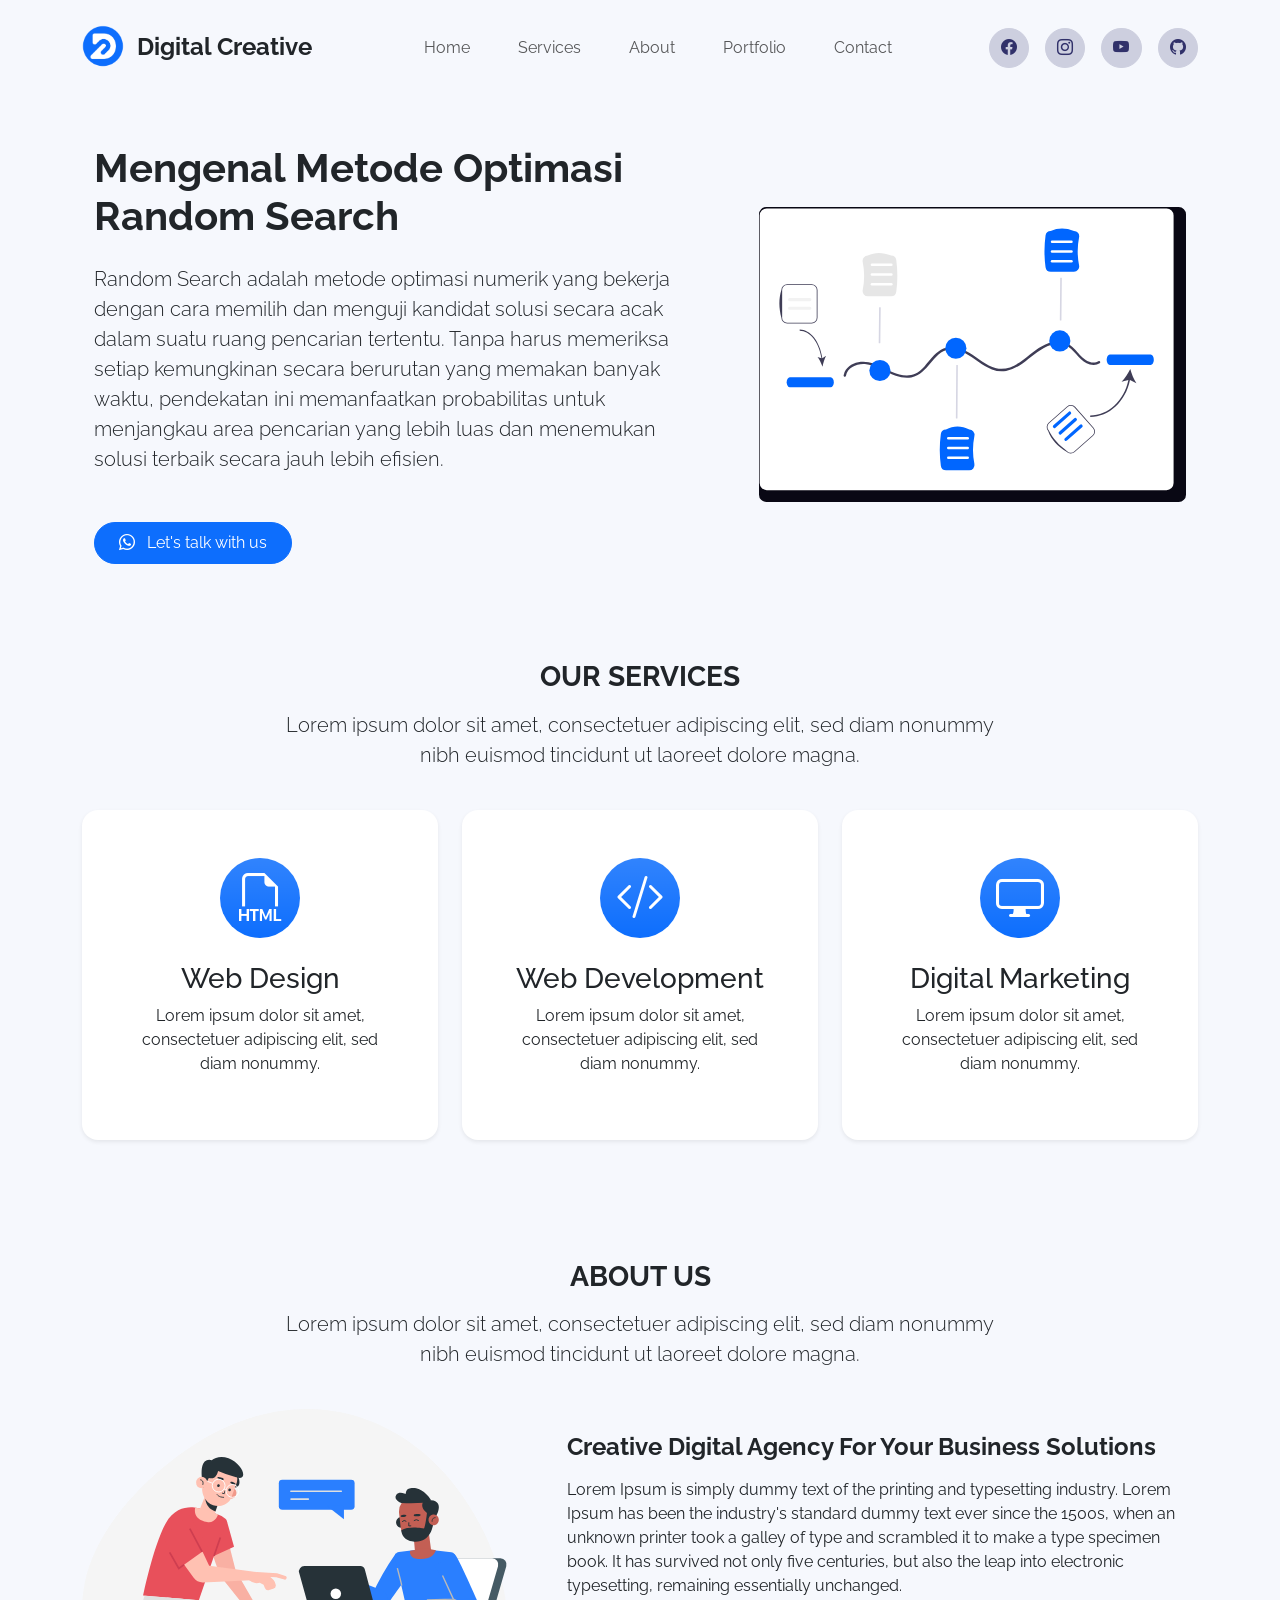
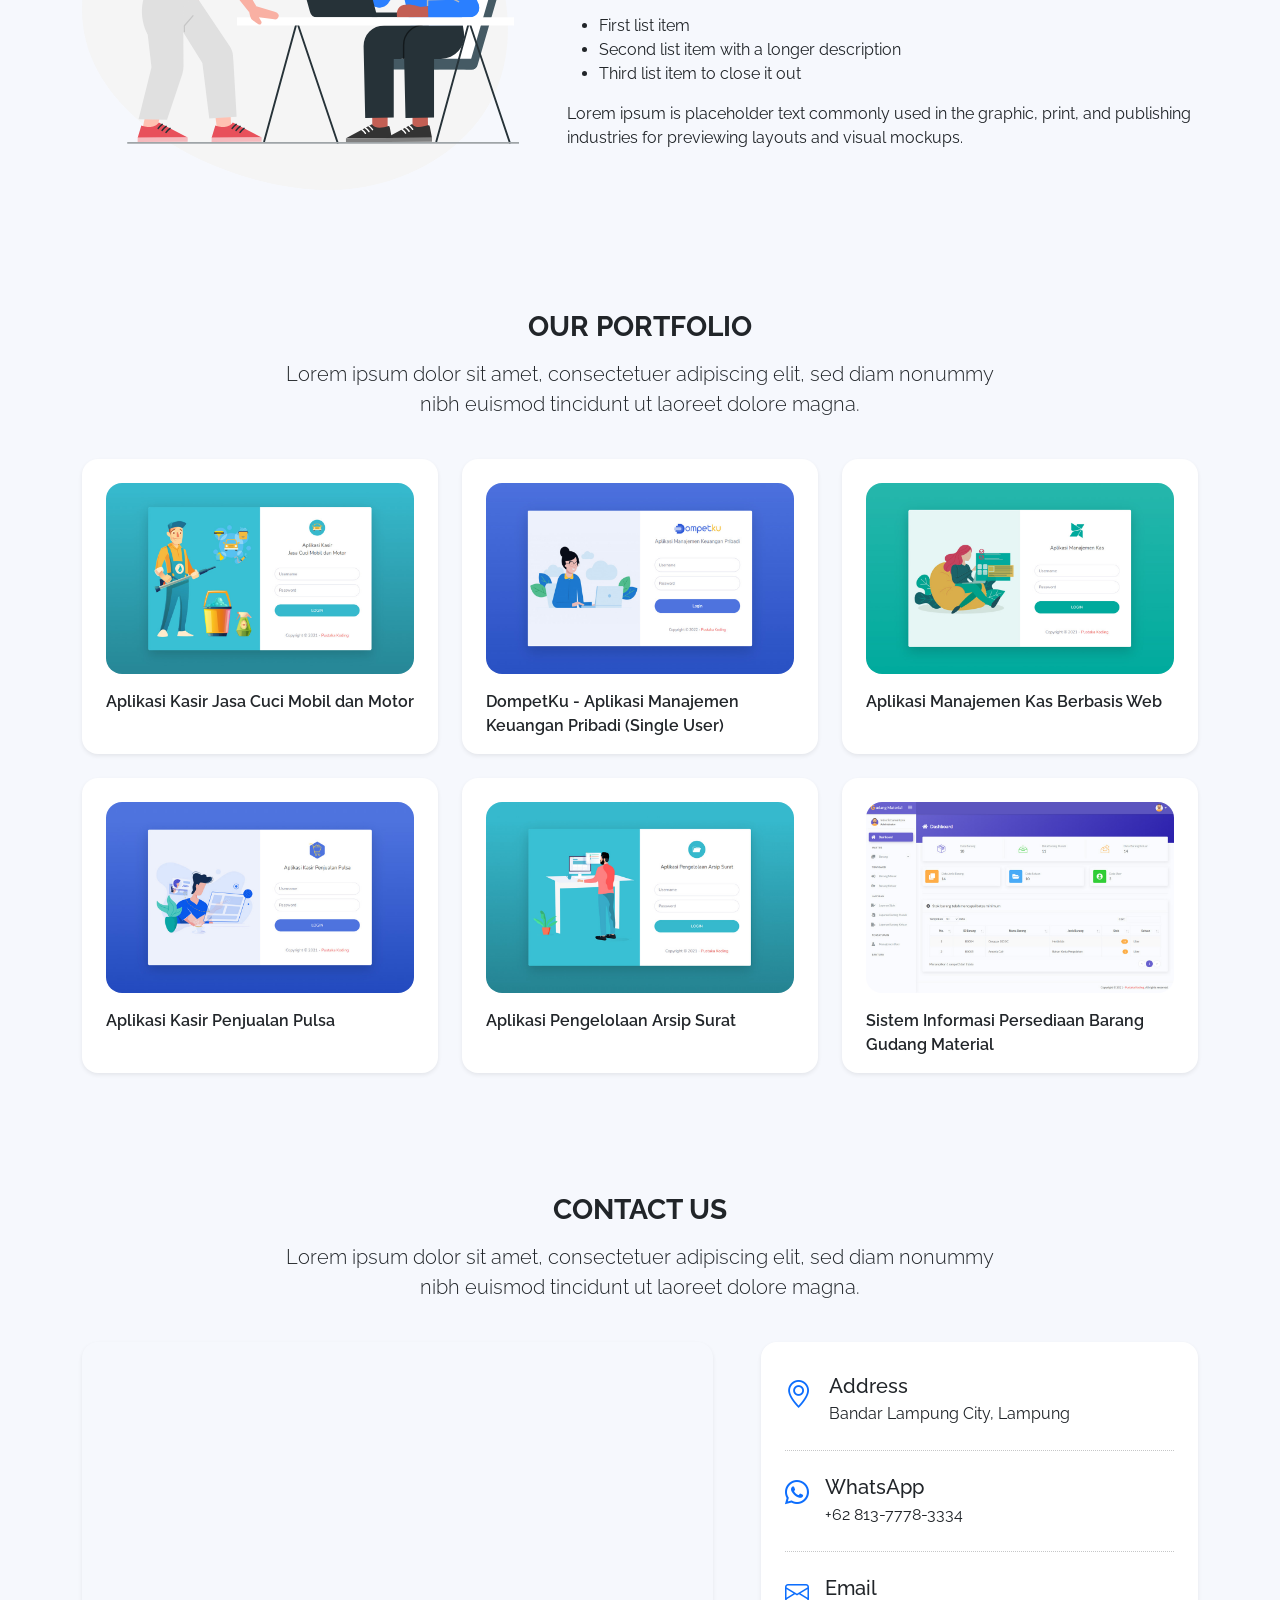
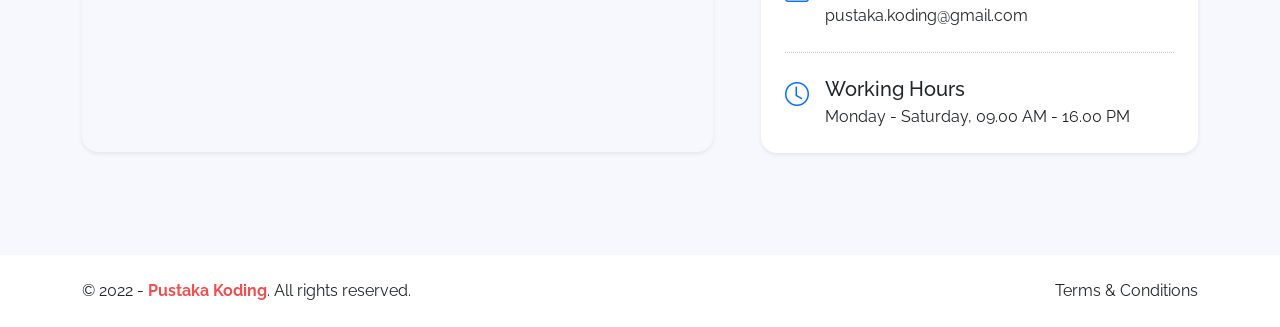
<file: index.html>
<!doctype html>
<html lang="en" class="h-100">

<head>
    <!-- Required meta tags -->
    <meta charset="utf-8">
    <meta name="viewport" content="width=device-width, initial-scale=1, shrink-to-fit=no">
    <meta name="description" content="Website Company Profile Digital Creative">
    <meta name="author" content="agung tri utomo">

    <!-- Title -->
    <title>Digital Creative</title>

    <!-- Favicon icon -->
    <link rel="shortcut icon" href="assets/img/favicon.ico" type="image/x-icon">

    <!-- Bootstrap CSS -->
    <link href="https://cdn.jsdelivr.net/npm/bootstrap@5.2.3/dist/css/bootstrap.min.css" rel="stylesheet" integrity="sha384-rbsA2VBKQhggwzxH7pPCaAqO46MgnOM80zW1RWuH61DGLwZJEdK2Kadq2F9CUG65" crossorigin="anonymous">

    <!-- Bootstrap Icons -->
    <link rel="stylesheet" href="https://cdn.jsdelivr.net/npm/bootstrap-icons@1.10.2/font/bootstrap-icons.css">

    <!-- Font -->
    <link href="https://fonts.googleapis.com/css?family=Raleway:100,200,300,400,500,600,700,800,900&amp;display=swap" rel="stylesheet">

    <!-- Custom Style -->
    <link rel="stylesheet" href="assets/css/style.css">
</head>

<body id="home" class="d-flex flex-column h-100">
    <!-- Navbar -->
    <nav class="navbar navbar-expand-lg navbar-light py-4 bg-nav">
        <div class="container">
            <!-- Brand -->
            <a class="navbar-brand" href="https://pustakakoding.com">
                <img src="assets/img/logo.svg" alt="Digital Creative" width="42" height="42" class="d-inline-block mt--2 me-2">
                <span class="text-body fs-4 fw-bolder">Digital Creative</span>
            </a>
            <button class="navbar-toggler" type="button" data-bs-toggle="collapse" data-bs-target="#navbarSupportedContent" aria-controls="navbarSupportedContent" aria-expanded="false" aria-label="Toggle navigation">
                <span class="navbar-toggler-icon"></span>
            </button>
            <div class="collapse navbar-collapse py-3 py-lg-1" id="navbarSupportedContent">
                <!-- Menu -->
                <ul class="navbar-nav mx-auto mb-2 mb-lg-0">
                    <li class="nav-item">
                        <a class="nav-link mx-3" href="#home">Home</a>
                    </li>
                    <li class="nav-item">
                        <a class="nav-link mx-3" href="#services">Services</a>
                    </li>
                    <li class="nav-item">
                        <a class="nav-link mx-3" href="#about">About</a>
                    </li>
                    <li class="nav-item">
                        <a class="nav-link mx-3" href="#portfolio">Portfolio</a>
                    </li>
                    <li class="nav-item">
                        <a class="nav-link mx-3" href="#contact">Contact</a>
                    </li>
                </ul>
                <!-- Social Media -->
                <div class="d-flex mt-3 ms-3 mt-md-0 ms-md-0">
                    <a href="https://facebook.com/pustaka.koding" target="_blank" class="btn btn-social-media me-3">
                        <i class="bi bi-facebook"></i>
                    </a>
                    <a href="https://www.instagram.com/pustakakoding/" target="_blank" class="btn btn-social-media me-3">
                        <i class="bi bi-instagram"></i>
                    </a>
                    <a href="https://www.youtube.com/channel/UCbgv9z5lRwtXX_lUZ5-x8Ew" target="_blank" class="btn btn-social-media me-3">
                        <i class="bi bi-youtube"></i>
                    </a>
                    <a href="https://github.com/pustakakoding" target="_blank" class="btn btn-social-media">
                        <i class="bi bi-github"></i>
                    </a>
                </div>
            </div>
        </div>
    </nav>

    <!-- Main Content -->
    <main class="flex-shrink-0">
        <!-- Heroes -->
        <div class="container col-xxl-8 px-4 py-5">
            <div class="row flex-lg-row-reverse align-items-center g-5">
                <div class="col-lg-5">
                    <img src="assets/img/random-search1.svg" class="d-block mx-lg-auto img-fluid" alt="Digital Creative" loading="lazy">
                </div>
                <div class="col-lg-7">
                    <h1 class="fw-bold lh-2 mb-4">Mengenal Metode Optimasi Random Search</h1>
                    <p class="lead mb-5">Random Search adalah metode optimasi numerik yang bekerja dengan cara memilih dan menguji kandidat solusi secara acak dalam suatu ruang pencarian tertentu. Tanpa harus memeriksa setiap kemungkinan secara berurutan yang memakan banyak waktu, pendekatan ini memanfaatkan probabilitas untuk menjangkau area pencarian yang lebih luas dan menemukan solusi terbaik secara jauh lebih efisien.</p>
                    <div class="d-grid gap-2 d-md-flex justify-content-md-start">
                        <a href="https://api.whatsapp.com/send?phone=6281377783334&text=Assalamualaikum.." class="btn btn-primary rounded-pill px-4 py-2"><i class="bi bi-whatsapp me-2"></i> Let's talk with us</a>
                    </div>
                </div>
            </div>
        </div>

        <!-- Services -->
        <div id="services" class="container text-center py-5">
            <div class="row">
                <div class="col-lg-8 mx-auto">
                    <h3 class="fw-bold lh-2 mb-3">OUR SERVICES</h3>
                    <p class="lead">Lorem ipsum dolor sit amet, consectetuer adipiscing elit, sed diam nonummy nibh euismod tincidunt ut laoreet dolore magna.</p>
                </div>
            </div>

            <div class="row py-4">
                <div class="col-lg-4 mb-4 mb-lg-0">
                    <div class="card border-0 rounded-4 shadow-sm">
                        <div class="card-body p-3 p-sm-5">
                            <div class="feature-icon-1 bg-primary bg-gradient mb-4">
                                <i class="bi-filetype-html"></i>
                            </div>
                            <h3>Web Design</h3>
                            <p>Lorem ipsum dolor sit amet, consectetuer adipiscing elit, sed diam nonummy.</p>
                        </div>
                    </div>
                </div>
                <div class="col-lg-4 mb-4 mb-lg-0">
                    <div class="card border-0 rounded-4 shadow-sm">
                        <div class="card-body p-3 p-sm-5">
                            <div class="feature-icon-1 bg-primary bg-gradient mb-4">
                                <i class="bi-code-slash"></i>
                            </div>
                            <h3>Web Development</h3>
                            <p>Lorem ipsum dolor sit amet, consectetuer adipiscing elit, sed diam nonummy.</p>
                        </div>
                    </div>
                </div>
                <div class="col-lg-4 mb-4 mb-lg-0">
                    <div class="card border-0 rounded-4 shadow-sm">
                        <div class="card-body p-3 p-sm-5">
                            <div class="feature-icon-1 bg-primary bg-gradient mb-4">
                                <i class="bi-display"></i>
                            </div>
                            <h3>Digital Marketing</h3>
                            <p>Lorem ipsum dolor sit amet, consectetuer adipiscing elit, sed diam nonummy.</p>
                        </div>
                    </div>
                </div>
            </div>
        </div>

        <!-- About -->
        <div id="about" class="container text-center py-5">
            <div class="row">
                <div class="col-lg-8 mx-auto">
                    <h3 class="fw-bold lh-2 mb-3">ABOUT US</h3>
                    <p class="lead">Lorem ipsum dolor sit amet, consectetuer adipiscing elit, sed diam nonummy nibh euismod tincidunt ut laoreet dolore magna.</p>
                </div>
            </div>

            <div class="row align-items-center text-start g-5 py-4">
                <div class="col-lg-5">
                    <img src="assets/img/about.svg" class="d-block mx-lg-auto img-fluid" alt="Digital Creative" loading="lazy">
                </div>
                <div class="col-lg-7">
                    <h4 class="fw-bold lh-2 mb-3">Creative Digital Agency For Your Business Solutions</h4>
                    <p>Lorem Ipsum is simply dummy text of the printing and typesetting industry. Lorem Ipsum has been the industry's standard dummy text ever since the 1500s, when an unknown printer took a galley of type and scrambled it to make a type specimen book. It has survived not only five centuries, but also the leap into electronic typesetting, remaining essentially unchanged.</p>
                    <ul>
                        <li>First list item</li>
                        <li>Second list item with a longer description</li>
                        <li>Third list item to close it out</li>
                    </ul>
                    <p>Lorem ipsum is placeholder text commonly used in the graphic, print, and publishing industries for previewing layouts and visual mockups.</p>
                </div>
            </div>
        </div>

        <!-- Portfolio -->
        <div id="portfolio" class="container text-center py-5">
            <div class="row">
                <div class="col-lg-8 mx-auto">
                    <h3 class="fw-bold lh-2 mb-3">OUR PORTFOLIO</h3>
                    <p class="lead">Lorem ipsum dolor sit amet, consectetuer adipiscing elit, sed diam nonummy nibh euismod tincidunt ut laoreet dolore magna.</p>
                </div>
            </div>

            <div class="row text-start py-4">
                <div class="col-lg-4 mb-4">
                    <div class="card h-100 border-0 rounded-4 shadow-sm">
                        <div class="card-body p-4 pb-0">
                            <div class="mb-3">
                                <a href="https://pustakakoding.com/project-php-detail-aplikasi-kasir-jasa-cuci-mobil-dan-motor" target="_blank">
                                    <img src="assets/img/portfolio/pustakakoding-aplikasi-kasir-jasa-cuci-mobil-dan-motor.jpg" alt="Portfolio" class="card-img-top img-fluid rounded-4">
                                </a>
                            </div>
                            <p class="fw-semibold">Aplikasi Kasir Jasa Cuci Mobil dan Motor</p>
                        </div>
                    </div>
                </div>
                <div class="col-lg-4 mb-4">
                    <div class="card h-100 border-0 rounded-4 shadow-sm">
                        <div class="card-body p-4 pb-0">
                            <div class="mb-3">
                                <a href="https://pustakakoding.com/project-php-detail-aplikasi-manajemen-keuangan-pribadi-single-user" target="_blank">
                                    <img src="assets/img/portfolio/pustakakoding-aplikasi-manajemen-keuangan-pribadi-single-user.jpg" alt="Portfolio" class="card-img-top img-fluid rounded-4">
                                </a>
                            </div>
                            <p class="fw-semibold">DompetKu - Aplikasi Manajemen Keuangan Pribadi (Single User)</p>
                        </div>
                    </div>
                </div>
                <div class="col-lg-4 mb-4">
                    <div class="card h-100 border-0 rounded-4 shadow-sm">
                        <div class="card-body p-4 pb-0">
                            <div class="mb-3">
                                <a href="https://pustakakoding.com/project-php-detail-aplikasi-manajemen-kas-berbasis-web" target="_blank">
                                    <img src="assets/img/portfolio/pustakakoding-aplikasi-manajemen-kas-berbasis-web.jpg" alt="Portfolio" class="card-img-top img-fluid rounded-4">
                                </a>
                            </div>
                            <p class="fw-semibold">Aplikasi Manajemen Kas Berbasis Web</p>
                        </div>
                    </div>
                </div>
                <div class="col-lg-4 mb-4">
                    <div class="card h-100 border-0 rounded-4 shadow-sm">
                        <div class="card-body p-4 pb-0">
                            <div class="mb-3">
                                <a href="https://pustakakoding.com/project-php-detail-aplikasi-kasir-penjualan-pulsa" target="_blank">
                                    <img src="assets/img/portfolio/pustakakoding-aplikasi-kasir-penjualan-pulsa.jpg" alt="Portfolio" class="card-img-top img-fluid rounded-4">
                                </a>
                            </div>
                            <p class="fw-semibold">Aplikasi Kasir Penjualan Pulsa</p>
                        </div>
                    </div>
                </div>
                <div class="col-lg-4 mb-4">
                    <div class="card h-100 border-0 rounded-4 shadow-sm">
                        <div class="card-body p-4 pb-0">
                            <div class="mb-3">
                                <a href="https://pustakakoding.com/project-php-detail-aplikasi-pengelolaan-arsip-surat" target="_blank">
                                    <img src="assets/img/portfolio/pustakakoding-aplikasi-pengelolaan-arsip-surat.jpg" alt="Portfolio" class="card-img-top img-fluid rounded-4">
                                </a>
                            </div>
                            <p class="fw-semibold">Aplikasi Pengelolaan Arsip Surat</p>
                        </div>
                    </div>
                </div>
                <div class="col-lg-4 mb-4">
                    <div class="card h-100 border-0 rounded-4 shadow-sm">
                        <div class="card-body p-4 pb-0">
                            <div class="mb-3">
                                <a href="https://pustakakoding.com/project-php-detail-sistem-informasi-persediaan-barang-gudang-material" target="_blank">
                                    <img src="assets/img/portfolio/pustakakoding-sistem-informasi-persediaan-barang-gudang-material.jpg" alt="Portfolio" class="card-img-top img-fluid rounded-4">
                                </a>
                            </div>
                            <p class="fw-semibold">Sistem Informasi Persediaan Barang Gudang Material</p>
                        </div>
                    </div>
                </div>
            </div>
        </div>

        <!-- Contact -->
        <div id="contact" class="container text-center pt-4 pb-5">
            <div class="row">
                <div class="col-lg-8 mx-auto">
                    <h3 class="fw-bold lh-2 mb-3">CONTACT US</h3>
                    <p class="lead">Lorem ipsum dolor sit amet, consectetuer adipiscing elit, sed diam nonummy nibh euismod tincidunt ut laoreet dolore magna.</p>
                </div>
            </div>

            <div class="row align-items-start text-start g-5 pt-4 pb-5">
                <div class="col-lg-7">
                    <iframe src="https://www.google.com/maps/embed?pb=!1m18!1m12!1m3!1d127101.59148701998!2d105.19743545987781!3d-5.428404621346565!2m3!1f0!2f0!3f0!3m2!1i1024!2i768!4f13.1!3m3!1m2!1s0x2e40dbcabf21b51f%3A0xdcb06324bff3cb9e!2sBandar%20Lampung%20City%2C%20Lampung!5e0!3m2!1sen!2sid!4v1670074127117!5m2!1sen!2sid" class="rounded-4 shadow-sm" width="100%" height="410" style="border:0;" allowfullscreen="" loading="lazy" referrerpolicy="no-referrer-when-downgrade"></iframe>
                </div>
                <div class="col-lg-5">
                    <div class="card h-100 border-0 rounded-4 shadow-sm">
                        <div class="card-body p-4 pb-0">
                            <div class="d-flex py-2">
                                <div class="flex-shrink-0">
                                    <i class="bi bi-geo-alt text-primary fs-3"></i>
                                </div>
                                <div class="flex-grow-1 ms-3">
                                    <h5 class="mb-1">Address</h5>
                                    <p>Bandar Lampung City, Lampung</p>
                                </div>
                            </div>
                            <hr class="hr-dotted mt-0">
                            <div class="d-flex py-2">
                                <div class="flex-shrink-0">
                                    <i class="bi bi-whatsapp text-primary fs-4"></i>
                                </div>
                                <div class="flex-grow-1 ms-3">
                                    <h5 class="mb-1">WhatsApp</h5>
                                    <p>+62 813-7778-3334</p>
                                </div>
                            </div>
                            <hr class="hr-dotted mt-0">
                            <div class="d-flex py-2">
                                <div class="flex-shrink-0">
                                    <i class="bi bi-envelope text-primary fs-4"></i>
                                </div>
                                <div class="flex-grow-1 ms-3">
                                    <h5 class="mb-1">Email</h5>
                                    <p>pustaka.koding@gmail.com</p>
                                </div>
                            </div>
                            <hr class="hr-dotted mt-0">
                            <div class="d-flex py-2">
                                <div class="flex-shrink-0">
                                    <i class="bi bi-clock text-primary fs-4"></i>
                                </div>
                                <div class="flex-grow-1 ms-3">
                                    <h5 class="mb-1">Working Hours</h5>
                                    <p>Monday - Saturday, 09.00 AM - 16.00 PM</p>
                                </div>
                            </div>
                        </div>
                    </div>
                </div>
            </div>
        </div>
    </main>

    <!-- Footer -->
    <footer class="footer mt-auto py-4 bg-white">
        <div class="container">
            <div class="d-flex flex-column flex-md-row align-items-center align-items-md-left text-body">
                <div class="copyright text-center mb-2 mb-md-0">
                    &copy; 2022 - <a href="https://pustakakoding.com/" target="_blank" class="fw-bolder">Pustaka Koding</a>. All rights reserved.
                </div>
                <div class="link ms-md-auto">
                    <a href="https://pustakakoding.com/" target="_blank">Terms & Conditions</a>
                </div>
            </div>
        </div>
    </footer>

    <!-- Popper and Bootstrap JS -->
    <script src="https://cdn.jsdelivr.net/npm/@popperjs/core@2.11.6/dist/umd/popper.min.js" integrity="sha384-oBqDVmMz9ATKxIep9tiCxS/Z9fNfEXiDAYTujMAeBAsjFuCZSmKbSSUnQlmh/jp3" crossorigin="anonymous"></script>
    <script src="https://cdn.jsdelivr.net/npm/bootstrap@5.2.3/dist/js/bootstrap.min.js" integrity="sha384-cuYeSxntonz0PPNlHhBs68uyIAVpIIOZZ5JqeqvYYIcEL727kskC66kF92t6Xl2V" crossorigin="anonymous"></script>
</body>

</html>
</file>
<file: assets/css/style.css>
body {
  font-family: Raleway, sans-serif;
  background: #f6f8fd;
}

.bg-nav {
  background-color: #f6f8fd;
}

.mt--2 {
  margin-top: -0.5rem !important;
}

.hr-dotted {
  border-top: 1px dotted;
  opacity: .25;
}


/* PREMIUM NAVBAR */
.navbar-premium {
    background: #ffffff;
    padding: 20px 0;
    box-shadow: 0 5px 25px rgba(15, 23, 42, 0.06);
    border-bottom: 1px solid #f1f3f8;
}

/* LOGO DAN BRAND */
.navbar-premium .navbar-brand {
    display: flex;
    align-items: center;
}

.navbar-premium .navbar-brand img {
    transition: transform 0.3s ease;
}

.navbar-premium .navbar-brand:hover img {
    transform: rotate(-8deg) scale(1.05);
}

.navbar-premium .navbar-brand span {
    color: #172554 !important;
    font-size: 23px;
    font-weight: 750;
    letter-spacing: -0.7px;
}

/* MENU NAVBAR */
.navbar-premium .navbar-nav .nav-link {
    color: #334155 !important;
    font-size: 15px;
    font-weight: 600;
    padding: 10px 14px !important;
    margin: 0 5px;
    transition: all 0.3s ease;
}

/* HOVER MENU */
.navbar-premium .navbar-nav .nav-link:hover {
    color: #2563eb !important;
}

/* MENU AKTIF */
.navbar-premium .navbar-nav .nav-link.active {
    color: #2563eb !important;
}

/* CONTACT SEBAGAI TOMBOL */
.navbar-premium .navbar-nav .nav-item:last-child .nav-link {
    background: #2563eb;
    color: #ffffff !important;
    border-radius: 8px;
    padding: 10px 22px !important;
    margin-left: 12px;
    transition: all 0.3s ease;
}

.navbar-premium .navbar-nav .nav-item:last-child .nav-link:hover {
    background: #1d4ed8;
    color: #ffffff !important;
    transform: translateY(-2px);
    box-shadow: 0 5px 15px rgba(37, 99, 235, 0.2);
}

/* RESPONSIVE */
@media (max-width: 991px) {
    .navbar-premium .navbar-nav .nav-link {
        margin: 4px 0;
    }

    .navbar-premium .navbar-nav .nav-item:last-child .nav-link {
        display: inline-block;
        margin: 10px 0;
    }
}


.feature-icon-1 {
  display: inline-flex;
  align-items: center;
  justify-content: center;
  width: 5rem;
  height: 5rem;
  font-size: 3rem;
  color: #fff;
  border-radius: 100%;
}

.btn-social-media {
  color: #31316a;
  background-color: #cdcfdf;
  border-color: #cdcfdf;
  width: 2rem;
  height: 2rem;
  padding: 1.2rem;
  text-align: center;
  display: inline-flex;
  align-items: center;
  justify-content: center;
  border-radius: 100%;
}

.btn-social-media:hover {
  color: #fff;
  background-color: #0d6efd;
  border-color: #0d6efd;
}

/* Footer */
.footer .copyright a {
  color: #ee5050;
  text-decoration: none;
}

.footer .copyright a:hover {
  color: #eb2d2d;
}

.footer .link a {
  color: #212529;
  text-decoration: none;
}

.footer .link a:hover {
  color: #0d6efd;
}
</file>
